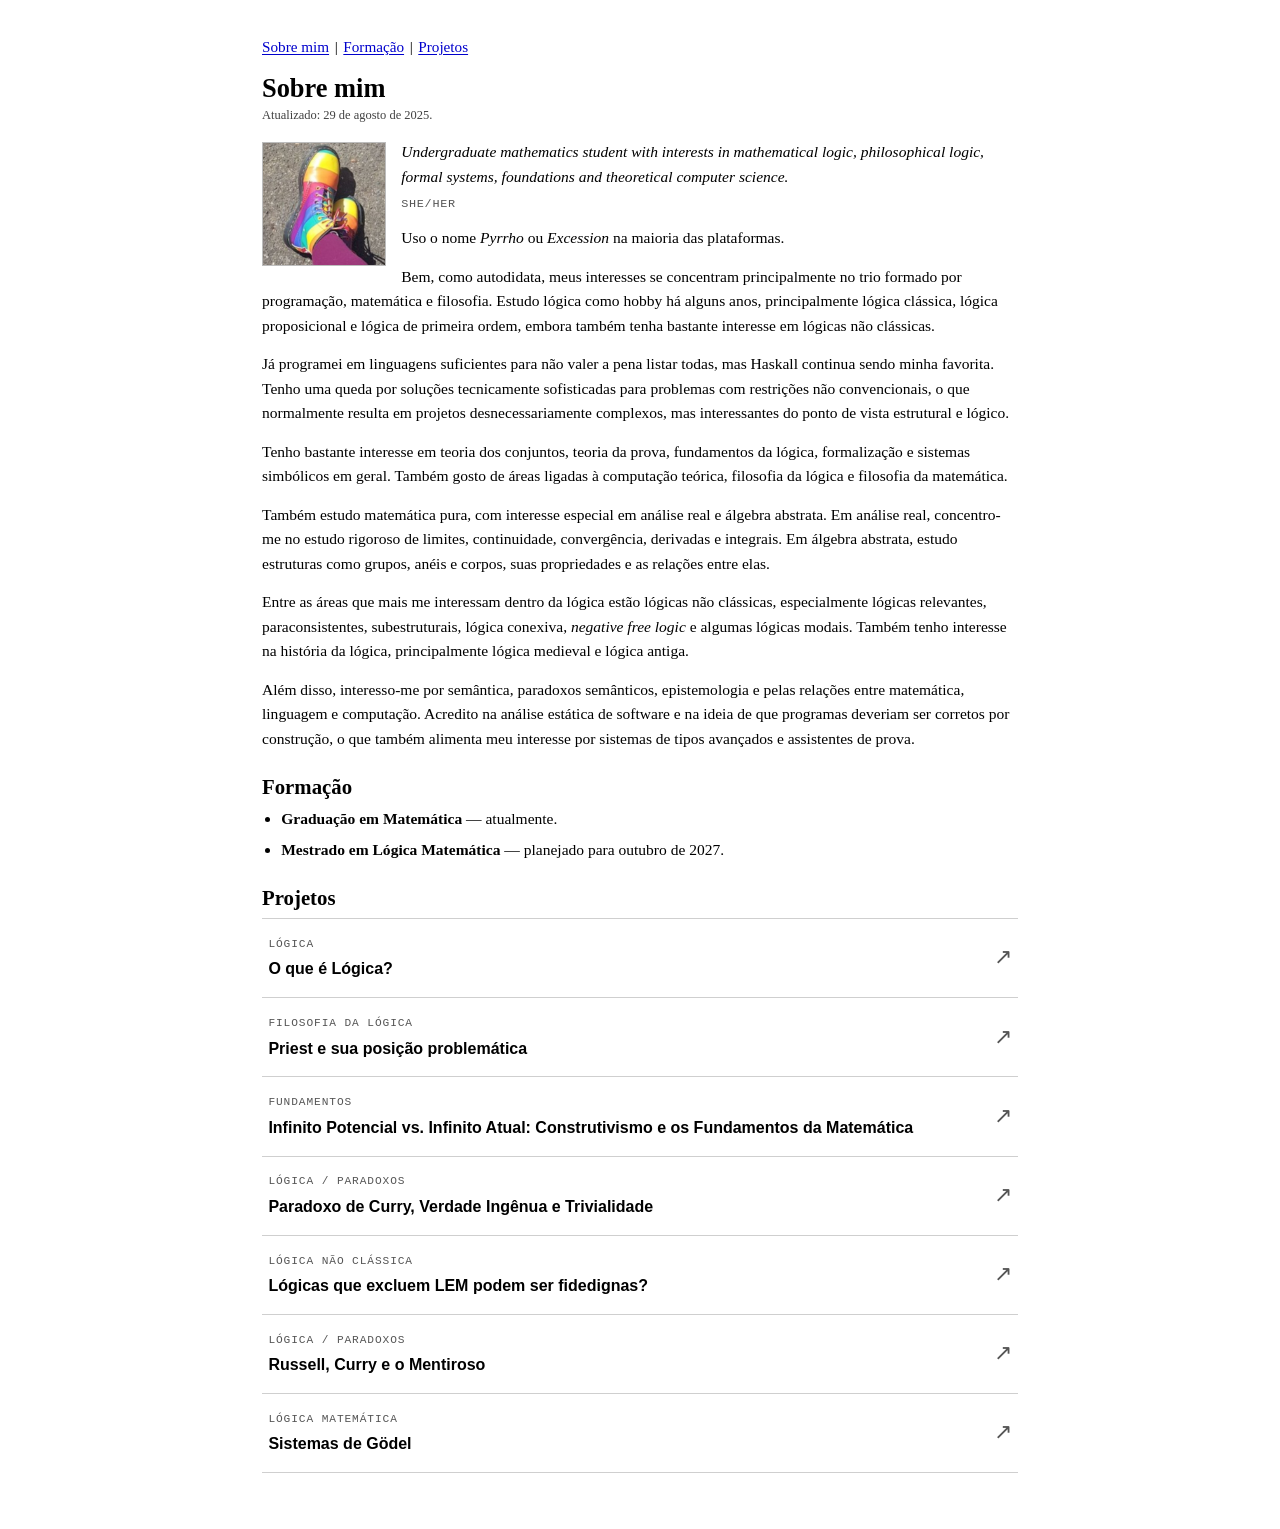
<file: index.html>
<!DOCTYPE html>
<html lang="pt-BR">
<head>
  <meta charset="UTF-8">
  <meta name="viewport" content="width=device-width, initial-scale=1.0">
  <meta name="theme-color" content="#000000">
  <meta name="description" content="Excession">
  <title>Excession</title>
  <link rel="stylesheet" href="style.css">
</head>

<body>
  <main id="wrap">
    <nav id="nav" aria-label="Navegação principal">
      <a href="#sobre">Sobre mim</a>
      <span aria-hidden="true">|</span>
      <a href="#formacao">Formação</a>
      <span aria-hidden="true">|</span>
      <a href="#projetos">Projetos</a>
    </nav>

    <section id="sobre" aria-labelledby="titulo-sobre">
      <h1 id="titulo-sobre">Sobre mim</h1>
      <p class="updated">Atualizado: 29 de agosto de 2025.</p>

      <div class="profile clearfix">
        <img class="avatar" src="avatar-rainbow.jpg" alt="Tênis coloridos usados como imagem de perfil de Excession">

        <p class="intro-en">
          Undergraduate mathematics student with interests in mathematical logic,
          philosophical logic, formal systems, foundations and theoretical computer science.
        </p>
        <p class="pronouns">she/her</p>

        <p>Uso o nome <em>Pyrrho</em> ou <em>Excession</em> na maioria das plataformas.</p>
        <p>
          Bem, como autodidata, meus interesses se concentram principalmente no trio formado por
          programação, matemática e filosofia. Estudo lógica como hobby há alguns anos,
          principalmente lógica clássica, lógica proposicional e lógica de primeira ordem,
          embora também tenha bastante interesse em lógicas não clássicas.
        </p>
      </div>

      <p>
        Já programei em linguagens suficientes para não valer a pena listar todas, mas Haskall
        continua sendo minha favorita. Tenho uma queda por soluções tecnicamente sofisticadas
        para problemas com restrições não convencionais, o que normalmente resulta em projetos
        desnecessariamente complexos, mas interessantes do ponto de vista estrutural e lógico.
      </p>

      <p>
        Tenho bastante interesse em teoria dos conjuntos, teoria da prova, fundamentos da lógica,
        formalização e sistemas simbólicos em geral. Também gosto de áreas ligadas à computação
        teórica, filosofia da lógica e filosofia da matemática.
      </p>

      <p>
        Também estudo matemática pura, com interesse especial em análise real e álgebra abstrata.
        Em análise real, concentro-me no estudo rigoroso de limites, continuidade, convergência,
        derivadas e integrais. Em álgebra abstrata, estudo estruturas como grupos, anéis e corpos,
        suas propriedades e as relações entre elas.
      </p>

      <p>
        Entre as áreas que mais me interessam dentro da lógica estão lógicas não clássicas,
        especialmente lógicas relevantes, paraconsistentes, subestruturais, lógica conexiva,
        <em>negative free logic</em> e algumas lógicas modais. Também tenho interesse na história
        da lógica, principalmente lógica medieval e lógica antiga.
      </p>

      <p>
        Além disso, interesso-me por semântica, paradoxos semânticos, epistemologia e pelas
        relações entre matemática, linguagem e computação. Acredito na análise estática de
        software e na ideia de que programas deveriam ser corretos por construção, o que também
        alimenta meu interesse por sistemas de tipos avançados e assistentes de prova.
      </p>
    </section>

    <section id="formacao" aria-labelledby="titulo-formacao">
      <h2 id="titulo-formacao">Formação</h2>
      <ul class="education-list">
        <li><strong>Graduação em Matemática</strong> — atualmente.</li>
        <li><strong>Mestrado em Lógica Matemática</strong> — planejado para outubro de 2027.</li>
      </ul>
    </section>

    <section id="projetos" aria-labelledby="titulo-projetos">
      <h2 id="titulo-projetos">Projetos</h2>

      <div class="projetos">
        <a class="projeto" href="https://valley-april-e2f.notion.site/O-que-L-gica-29b9e3f3169980f988dec1017f881861?pvs=74" target="_blank" rel="noopener noreferrer">
          <span>
            <span class="projeto-categoria">Lógica</span>
            <span class="projeto-titulo">O que é Lógica?</span>
          </span>
          <span class="projeto-seta" aria-hidden="true">↗</span>
        </a>

        <a class="projeto" href="https://valley-april-e2f.notion.site/Priest-e-sua-posi-o-problem-tica-1a09e3f31699805e9488e377dc56eeb9" target="_blank" rel="noopener noreferrer">
          <span>
            <span class="projeto-categoria">Filosofia da lógica</span>
            <span class="projeto-titulo">Priest e sua posição problemática</span>
          </span>
          <span class="projeto-seta" aria-hidden="true">↗</span>
        </a>

        <a class="projeto" href="https://valley-april-e2f.notion.site/Infinito-Potencial-vs-Infinito-Atual-Construtivismo-e-os-Fundamentos-da-Matem-tica-3bd9e3f3169980e3af89f165a9096a23?pvs=74" target="_blank" rel="noopener noreferrer">
          <span>
            <span class="projeto-categoria">Fundamentos</span>
            <span class="projeto-titulo">Infinito Potencial vs. Infinito Atual: Construtivismo e os Fundamentos da Matemática</span>
          </span>
          <span class="projeto-seta" aria-hidden="true">↗</span>
        </a>

        <a class="projeto" href="https://valley-april-e2f.notion.site/3bf9e3f316998098abecc22bbc98ef3c?v=3bf9e3f3169980f79f8c000c289d6c81" target="_blank" rel="noopener noreferrer">
          <span>
            <span class="projeto-categoria">Lógica / Paradoxos</span>
            <span class="projeto-titulo">Paradoxo de Curry, Verdade Ingênua e Trivialidade</span>
          </span>
          <span class="projeto-seta" aria-hidden="true">↗</span>
        </a>

        <a class="projeto" href="https://valley-april-e2f.notion.site/3c09e3f31699807fa484cfd6d24ecfbd?v=3c09e3f31699804bb641000c7d60411d" target="_blank" rel="noopener noreferrer">
          <span>
            <span class="projeto-categoria">Lógica não clássica</span>
            <span class="projeto-titulo">Lógicas que excluem LEM podem ser fidedignas?</span>
          </span>
          <span class="projeto-seta" aria-hidden="true">↗</span>
        </a>

        <a class="projeto" href="https://valley-april-e2f.notion.site/Russell-Curry-e-o-Mentiroso-3cb9e3f3169980da9600c1914f3a9a43?source=copy_link" target="_blank" rel="noopener noreferrer">
          <span>
            <span class="projeto-categoria">Lógica / Paradoxos</span>
            <span class="projeto-titulo">Russell, Curry e o Mentiroso</span>
          </span>
          <span class="projeto-seta" aria-hidden="true">↗</span>
        </a>

        <a class="projeto" href="https://valley-april-e2f.notion.site/Sistemas-de-G-del-1a09e3f3169980f79c8fce7d29d3f9ec?source=copy_link" target="_blank" rel="noopener noreferrer">
          <span>
            <span class="projeto-categoria">Lógica matemática</span>
            <span class="projeto-titulo">Sistemas de Gödel</span>
          </span>
          <span class="projeto-seta" aria-hidden="true">↗</span>
        </a>
      </div>
    </section>
  </main>
</body>
</html>
</file>
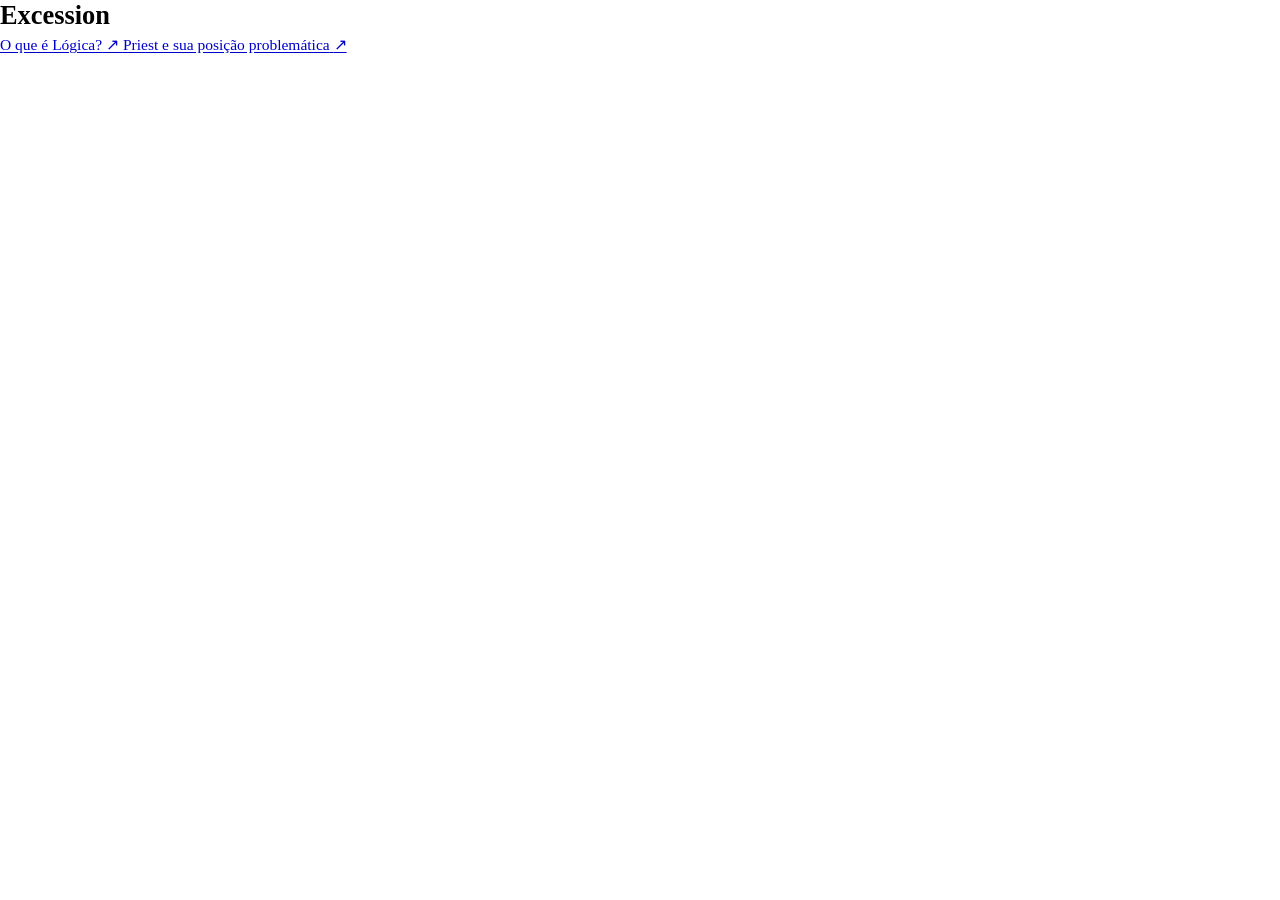
<file: index-5.html>
<!DOCTYPE html>
<html lang="pt-BR">
<head>
  <meta charset="UTF-8">
  <meta name="viewport" content="width=device-width, initial-scale=1.0">
  <meta name="theme-color" content="#0b0b0d">
  <title>Excession</title>
  <link rel="preconnect" href="https://fonts.googleapis.com">
  <link rel="preconnect" href="https://fonts.gstatic.com" crossorigin>
  <link href="https://fonts.googleapis.com/css2?family=Inter:wght@400;500;600&display=swap" rel="stylesheet">
  <link rel="stylesheet" href="style.css">
</head>
<body>
  <main class="page">
    <header>
      <h1>Excession</h1>
    </header>

    <section class="links" aria-label="Links">
      <a class="link"
         href="https://valley-april-e2f.notion.site/O-que-L-gica-29b9e3f3169980f988dec1017f881861?pvs=74"
         target="_blank" rel="noopener noreferrer">
        <span>O que é Lógica?</span>
        <span class="arrow" aria-hidden="true">↗</span>
      </a>

      <a class="link"
         href="https://valley-april-e2f.notion.site/Priest-e-sua-posi-o-problem-tica-1a09e3f31699805e9488e377dc56eeb9"
         target="_blank" rel="noopener noreferrer">
        <span>Priest e sua posição problemática</span>
        <span class="arrow" aria-hidden="true">↗</span>
      </a>
    </section>
  </main>
</body>
</html>
</file>
<file: style.css>
:root {
  color-scheme: light;
  --background: #ffffff;
  --text: #000000;
  --muted: #414141;
  --secondary: #555555;
  --border: #cfcfcf;
  --link: #0000cc;
}

* {
  box-sizing: border-box;
}

html {
  scroll-behavior: smooth;
  background: var(--background);
}

body {
  margin: 0;
  padding: 0;
  background: var(--background);
  color: var(--text);
  font-family: Georgia, "Times New Roman", serif;
  font-size: 0.9rem;
  line-height: 1.58;
}

#wrap {
  width: min(100%, 820px);
  margin: 0 auto;
  padding: 0.9rem 1rem 3rem;
}

#nav {
  display: flex;
  flex-wrap: wrap;
  gap: 0.35rem;
  margin-bottom: 0.85rem;
  font-size: 0.88rem;
}

a {
  color: var(--link);
  text-decoration: underline;
  text-underline-offset: 0.11em;
}

a:hover,
a:focus-visible {
  text-decoration: none;
}

a:focus-visible {
  outline: 2px solid var(--link);
  outline-offset: 3px;
}

h1,
h2,
p {
  overflow-wrap: break-word;
}

h1 {
  margin: 0 0 0.1rem;
  font-size: 1.65rem;
  line-height: 1.2;
}

h2 {
  margin: 1.35rem 0 0.45rem;
  font-size: 1.3rem;
  line-height: 1.3;
}

p {
  margin: 0 0 0.88rem;
}

.updated {
  margin-bottom: 0.9rem;
  color: var(--muted);
  font-size: 0.78rem;
}

.avatar {
  float: left;
  width: 112px;
  height: 112px;
  margin: 0.12rem 0.95rem 0.45rem 0;
  border: 1px solid #bdbdbd;
  object-fit: cover;
  object-position: center 35%;
}

.intro-en {
  margin-bottom: 0.35rem;
  font-style: italic;
}

.pronouns {
  margin-bottom: 0.78rem;
  color: var(--secondary);
  font-family: ui-monospace, SFMono-Regular, Menlo, Consolas, monospace;
  font-size: 0.74rem;
  letter-spacing: 0.06em;
  text-transform: uppercase;
}

.clearfix::after {
  content: "";
  display: table;
  clear: both;
}

ul {
  margin: 0.1rem 0 0.75rem 1.2rem;
  padding: 0;
}

li {
  margin-bottom: 0.38rem;
}

.education-list {
  margin-top: 0.15rem;
}

.projetos {
  margin-top: 0.35rem;
  border-top: 1px solid var(--border);
}

.projeto {
  display: grid;
  grid-template-columns: minmax(0, 1fr) auto;
  gap: 1rem;
  align-items: center;
  padding: 1.05rem 0.4rem;
  border-bottom: 1px solid var(--border);
  color: var(--text);
  text-decoration: none;
}

.projeto:hover .projeto-titulo,
.projeto:focus-visible .projeto-titulo {
  text-decoration: underline;
}

.projeto-categoria {
  display: block;
  margin-bottom: 0.3rem;
  color: var(--secondary);
  font-family: ui-monospace, SFMono-Regular, Menlo, Consolas, monospace;
  font-size: 0.7rem;
  letter-spacing: 0.08em;
  text-transform: uppercase;
}

.projeto-titulo {
  display: block;
  font-family: Arial, Helvetica, sans-serif;
  font-size: 1rem;
  font-weight: 700;
  line-height: 1.38;
}

.projeto-seta {
  color: var(--secondary);
  font-size: 1.35rem;
  line-height: 1;
}

@media (min-width: 768px) {
  body {
    font-size: 0.97rem;
  }

  #wrap {
    padding: 2.2rem 2rem 3.5rem;
  }

  #nav {
    font-size: 0.95rem;
  }

  .avatar {
    width: 124px;
    height: 124px;
  }
}

@media (max-width: 420px) {
  #wrap {
    padding-right: 0.85rem;
    padding-left: 0.85rem;
  }

  .avatar {
    width: 92px;
    height: 92px;
    margin-right: 0.75rem;
  }

  .projeto {
    padding-right: 0.15rem;
    padding-left: 0.15rem;
  }
}
</file>
